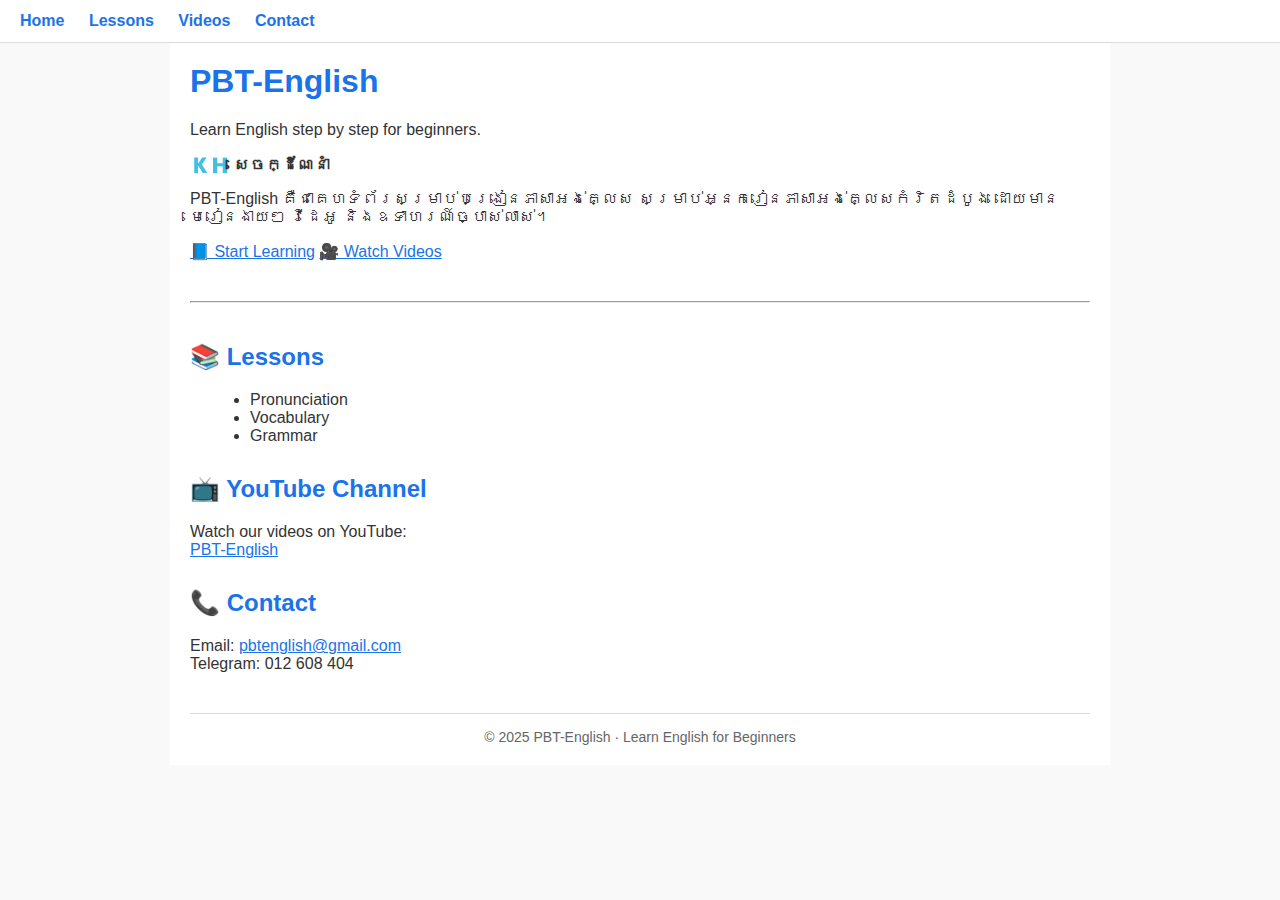
<file: index.html>
<!DOCTYPE html>
<html lang="en">
<head>
  <meta charset="UTF-8">
  <title>PBT-English</title>
  <meta name="viewport" content="width=device-width, initial-scale=1.0">

<link rel="stylesheet" href="style.css">

</head>
<body>

<nav>
  <a href="index.html">Home</a>
  <a href="lessons.html">Lessons</a>
  <a href="videos.html">Videos</a>
  <a href="contact.html">Contact</a>
</nav>

<div class="container">

<section class="hero">
  <h1>PBT-English</h1>
  <p class="hero-en">
    Learn English step by step for beginners.
  </p>

  <div class="khmer-box">
    <strong>🇰🇭 សេចក្ដីណែនាំ</strong>
    <p>
      PBT-English គឺជាគេហទំព័រសម្រាប់បង្រៀនភាសាអង់គ្លេស  
      សម្រាប់អ្នករៀនភាសាអង់គ្លេសកំរិតដំបូង ដោយមានមេរៀនងាយៗ  
      វីដេអូ និងឧទាហរណ៍ច្បាស់លាស់។
    </p>
  </div>

  <div class="hero-buttons">
<a href="lessons.html" class="btn-primary">📘 Start Learning</a>
<a href="videos.html" class="btn-secondary">🎥 Watch Videos</a>

  </div>
</section>


<hr>

<h2>📚 Lessons</h2>
<ul>
  <li>Pronunciation</li>
  <li>Vocabulary</li>
  <li>Grammar</li>
</ul>

<h2>📺 YouTube Channel</h2>
<p>
  Watch our videos on YouTube:<br>
  <a href="https://www.youtube.com/@PBT-English" target="_blank">PBT-English</a>
</p>

<h2>📞 Contact</h2>
<p>
  Email: <a href="mailto:pbtenglish@gmail.com">pbtenglish@gmail.com</a><br>
  Telegram: 012 608 404
</p>

<footer>
  © 2025 PBT-English · Learn English for Beginners
</footer>

</div>

</body>

</html>
</file>
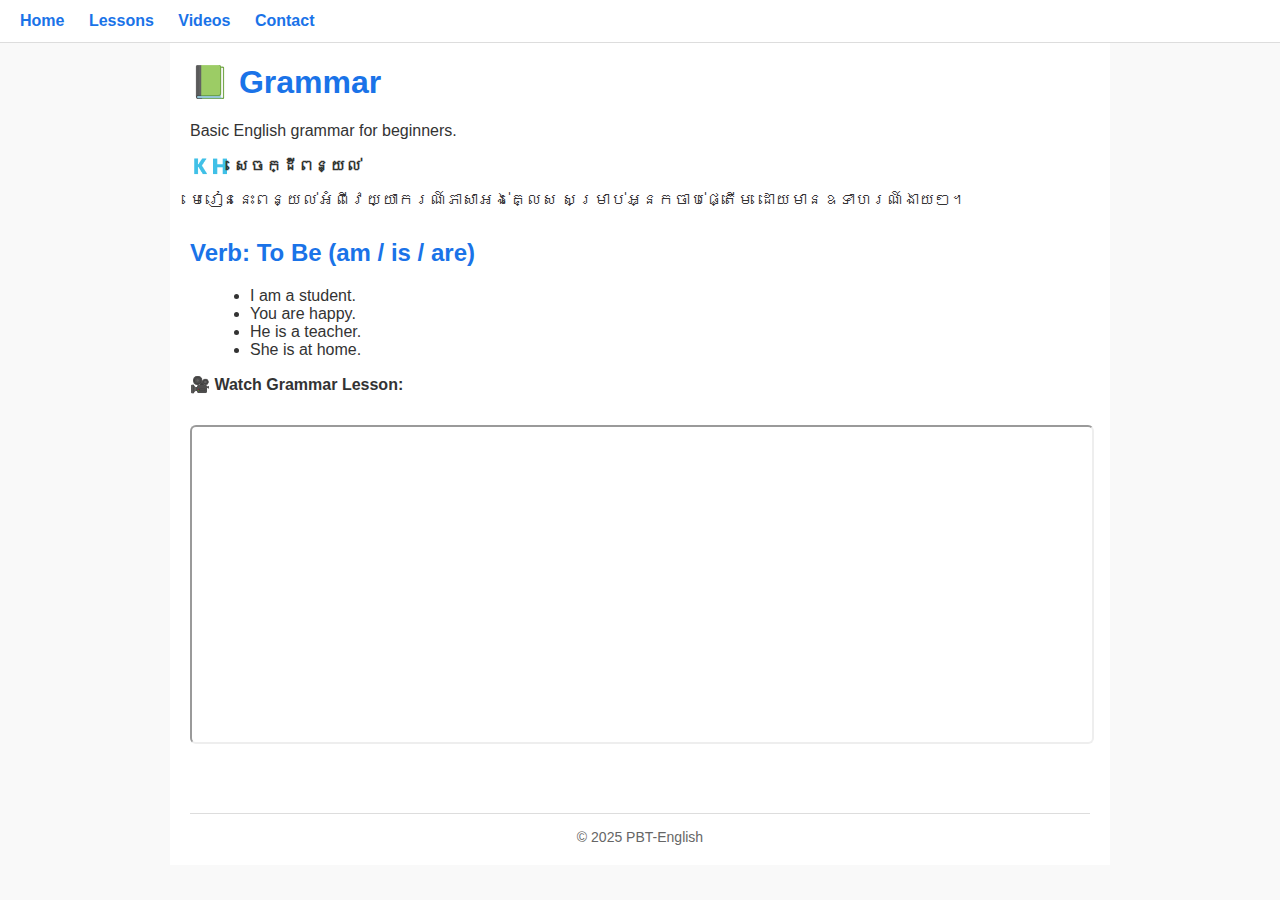
<file: grammar.html>
<!DOCTYPE html>
<html lang="en">
<head>
  <meta charset="UTF-8">
  <title>Grammar - PBT-English</title>
  <meta name="viewport" content="width=device-width, initial-scale=1.0">
  <link rel="stylesheet" href="style.css">
</head>

<body>

<nav>
  <a href="index.html">Home</a>
  <a href="lessons.html">Lessons</a>
  <a href="videos.html">Videos</a>
  <a href="contact.html">Contact</a>
</nav>

<div class="container">

<h1>📗 Grammar</h1>
<p>Basic English grammar for beginners.</p>

  <div class="khmer-box">
  <strong>🇰🇭 សេចក្ដីពន្យល់</strong>
  <p>
    មេរៀននេះពន្យល់អំពីវេយ្យាករណ៍ភាសាអង់គ្លេស  
    សម្រាប់អ្នកចាប់ផ្តើម ដោយមានឧទាហរណ៍ងាយៗ។
  </p>
</div>


<h2>Verb: To Be (am / is / are)</h2>
<ul>
  <li>I am a student.</li>
  <li>You are happy.</li>
  <li>He is a teacher.</li>
  <li>She is at home.</li>
</ul>

<p><strong>🎥 Watch Grammar Lesson:</strong></p>

<iframe width="100%" height="315"
src="https://www.youtube.com/embed/YOUR_GRAMMAR_VIDEO_ID"
allowfullscreen></iframe>

<footer>
  © 2025 PBT-English
</footer>

</div>

</body>
</html>
</file>
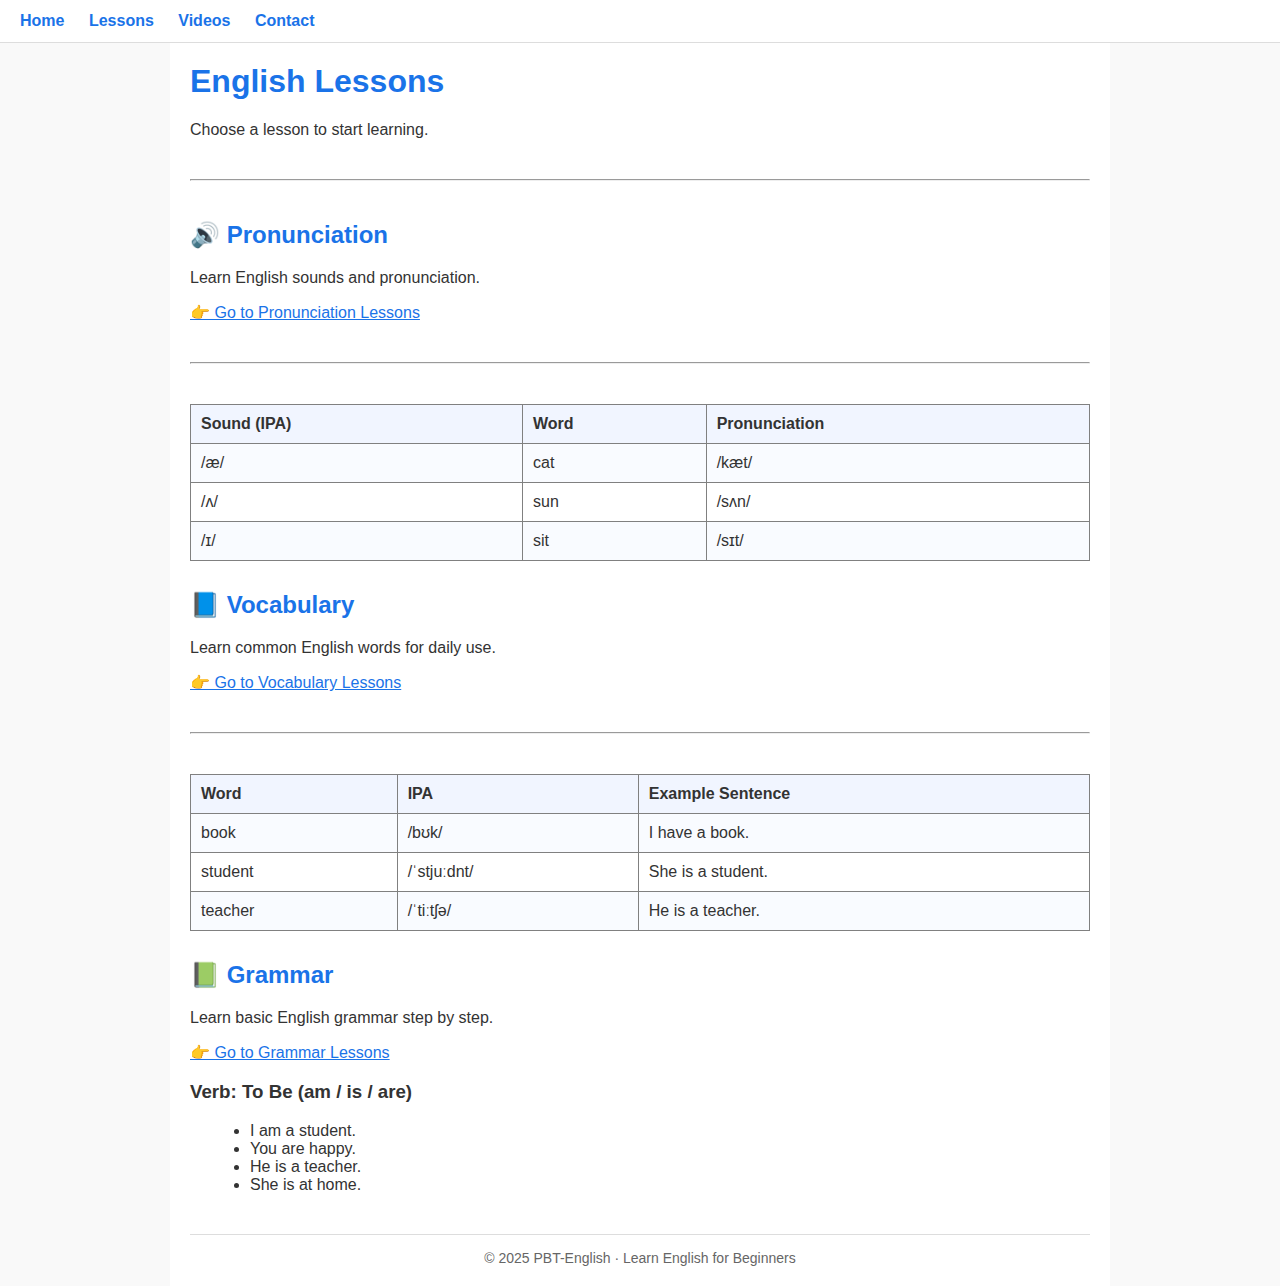
<file: lessons.html>
<!DOCTYPE html>
<html lang="en">
<head>
  <meta charset="UTF-8">
  <title>Lessons - PBT-English</title>
  <meta name="viewport" content="width=device-width, initial-scale=1.0">
  <link rel="stylesheet" href="style.css">
</head>

<body>

<nav>
  <a href="index.html">Home</a>
  <a href="lessons.html">Lessons</a>
  <a href="videos.html">Videos</a>
  <a href="contact.html">Contact</a>
</nav>

<div class="container">

  <h1>English Lessons</h1>
<p>Choose a lesson to start learning.</p>

<hr>

<h2>🔊 Pronunciation</h2>
<p>Learn English sounds and pronunciation.</p>
<a href="pronunciation.html">👉 Go to Pronunciation Lessons</a>

<hr>

<table border="1" cellpadding="8" cellspacing="0">
  <tr>
    <th>Sound (IPA)</th>
    <th>Word</th>
    <th>Pronunciation</th>
  </tr>
  <tr>
    <td>/æ/</td>
    <td>cat</td>
    <td>/kæt/</td>
  </tr>
  <tr>
    <td>/ʌ/</td>
    <td>sun</td>
    <td>/sʌn/</td>
  </tr>
  <tr>
    <td>/ɪ/</td>
    <td>sit</td>
    <td>/sɪt/</td>
  </tr>
</table>



<h2>📘 Vocabulary</h2>
<p>Learn common English words for daily use.</p>
<a href="vocabulary.html">👉 Go to Vocabulary Lessons</a>

<hr>

<table border="1" cellpadding="8" cellspacing="0">
  <tr>
    <th>Word</th>
    <th>IPA</th>
    <th>Example Sentence</th>
  </tr>
  <tr>
    <td>book</td>
    <td>/bʊk/</td>
    <td>I have a book.</td>
  </tr>
  <tr>
    <td>student</td>
    <td>/ˈstjuːdnt/</td>
    <td>She is a student.</td>
  </tr>
  <tr>
    <td>teacher</td>
    <td>/ˈtiːtʃə/</td>
    <td>He is a teacher.</td>
  </tr>
</table>


  <h2>📗 Grammar</h2>
<p>Learn basic English grammar step by step.</p>
<a href="grammar.html">👉 Go to Grammar Lessons</a>


<h3>Verb: To Be (am / is / are)</h3>

<ul>
  <li>I am a student.</li>
  <li>You are happy.</li>
  <li>He is a teacher.</li>
  <li>She is at home.</li>
</ul>

 

  <footer>
    © 2025 PBT-English · Learn English for Beginners
  </footer>

</div>

</body>
</html>
</file>
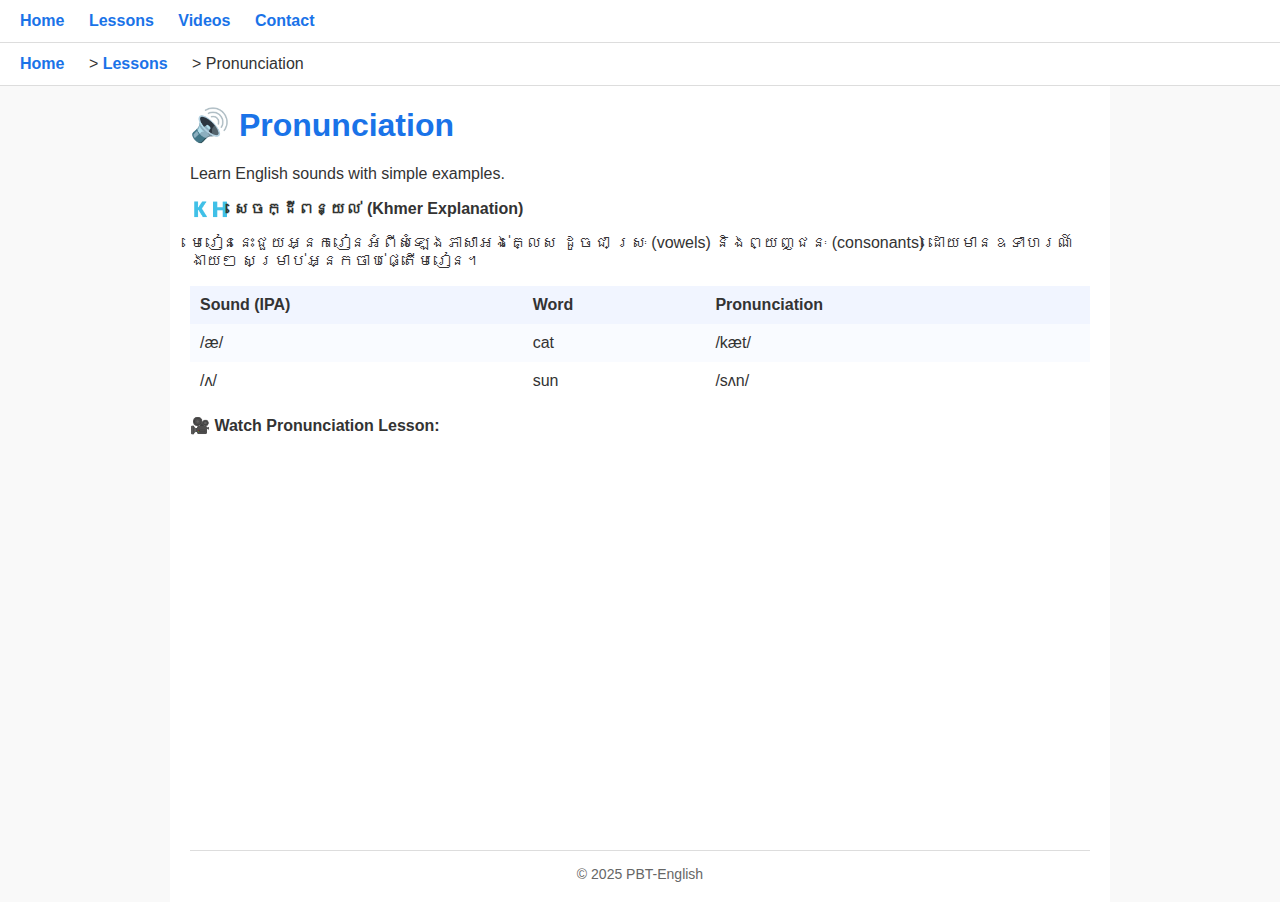
<file: pronunciation.html>
<!DOCTYPE html>
<html lang="en">
<head>
  <meta charset="UTF-8">
  <title>Pronunciation - PBT-English</title>
  <meta name="viewport" content="width=device-width, initial-scale=1.0">
  <link rel="stylesheet" href="style.css">
</head>

<body>

<nav>
  
  <a href="index.html">Home</a>
  <a href="lessons.html">Lessons</a>
  <a href="videos.html">Videos</a>
  <a href="contact.html">Contact</a>
</nav>

  <nav class="breadcrumb">
  <a href="index.html">Home</a> &gt;
  <a href="lessons.html">Lessons</a> &gt;
  <span>Pronunciation</span>
</nav>

<div class="container">


<h1>🔊 Pronunciation</h1>
<p>Learn English sounds with simple examples.</p>

  <div class="khmer-box">
  <strong>🇰🇭 សេចក្ដីពន្យល់ (Khmer Explanation)</strong>
  <p>
    មេរៀននេះជួយអ្នករៀនអំពីសំឡេងភាសាអង់គ្លេស  
    ដូចជា ស្រៈ (vowels) និងព្យញ្ជនៈ (consonants)  
    ដោយមានឧទាហរណ៍ងាយៗ សម្រាប់អ្នកចាប់ផ្តើមរៀន។
  </p>
</div>


<table>
  <tr>
    <th>Sound (IPA)</th>
    <th>Word</th>
    <th>Pronunciation</th>
  </tr>
  <tr>
    <td>/æ/</td>
    <td>cat</td>
    <td>/kæt/</td>
  </tr>
  <tr>
    <td>/ʌ/</td>
    <td>sun</td>
    <td>/sʌn/</td>
  </tr>
</table>

<p><strong>🎥 Watch Pronunciation Lesson:</strong></p>

<iframe width="100%" height="315"
src="https://www.youtube.com/embed/videoseries?si=o0E2WCa5uGW6Ug32&amp;list=PL5P5yZC7XCQv2hLk45c8m1XozMpZ1SHca" title="YouTube video player" frameborder="0" allow="accelerometer; autoplay; clipboard-write; encrypted-media; gyroscope; picture-in-picture; web-share" referrerpolicy="strict-origin-when-cross-origin"
allowfullscreen></iframe>

<footer>
  © 2025 PBT-English
</footer>

</div>

</body>
</html>
</file>
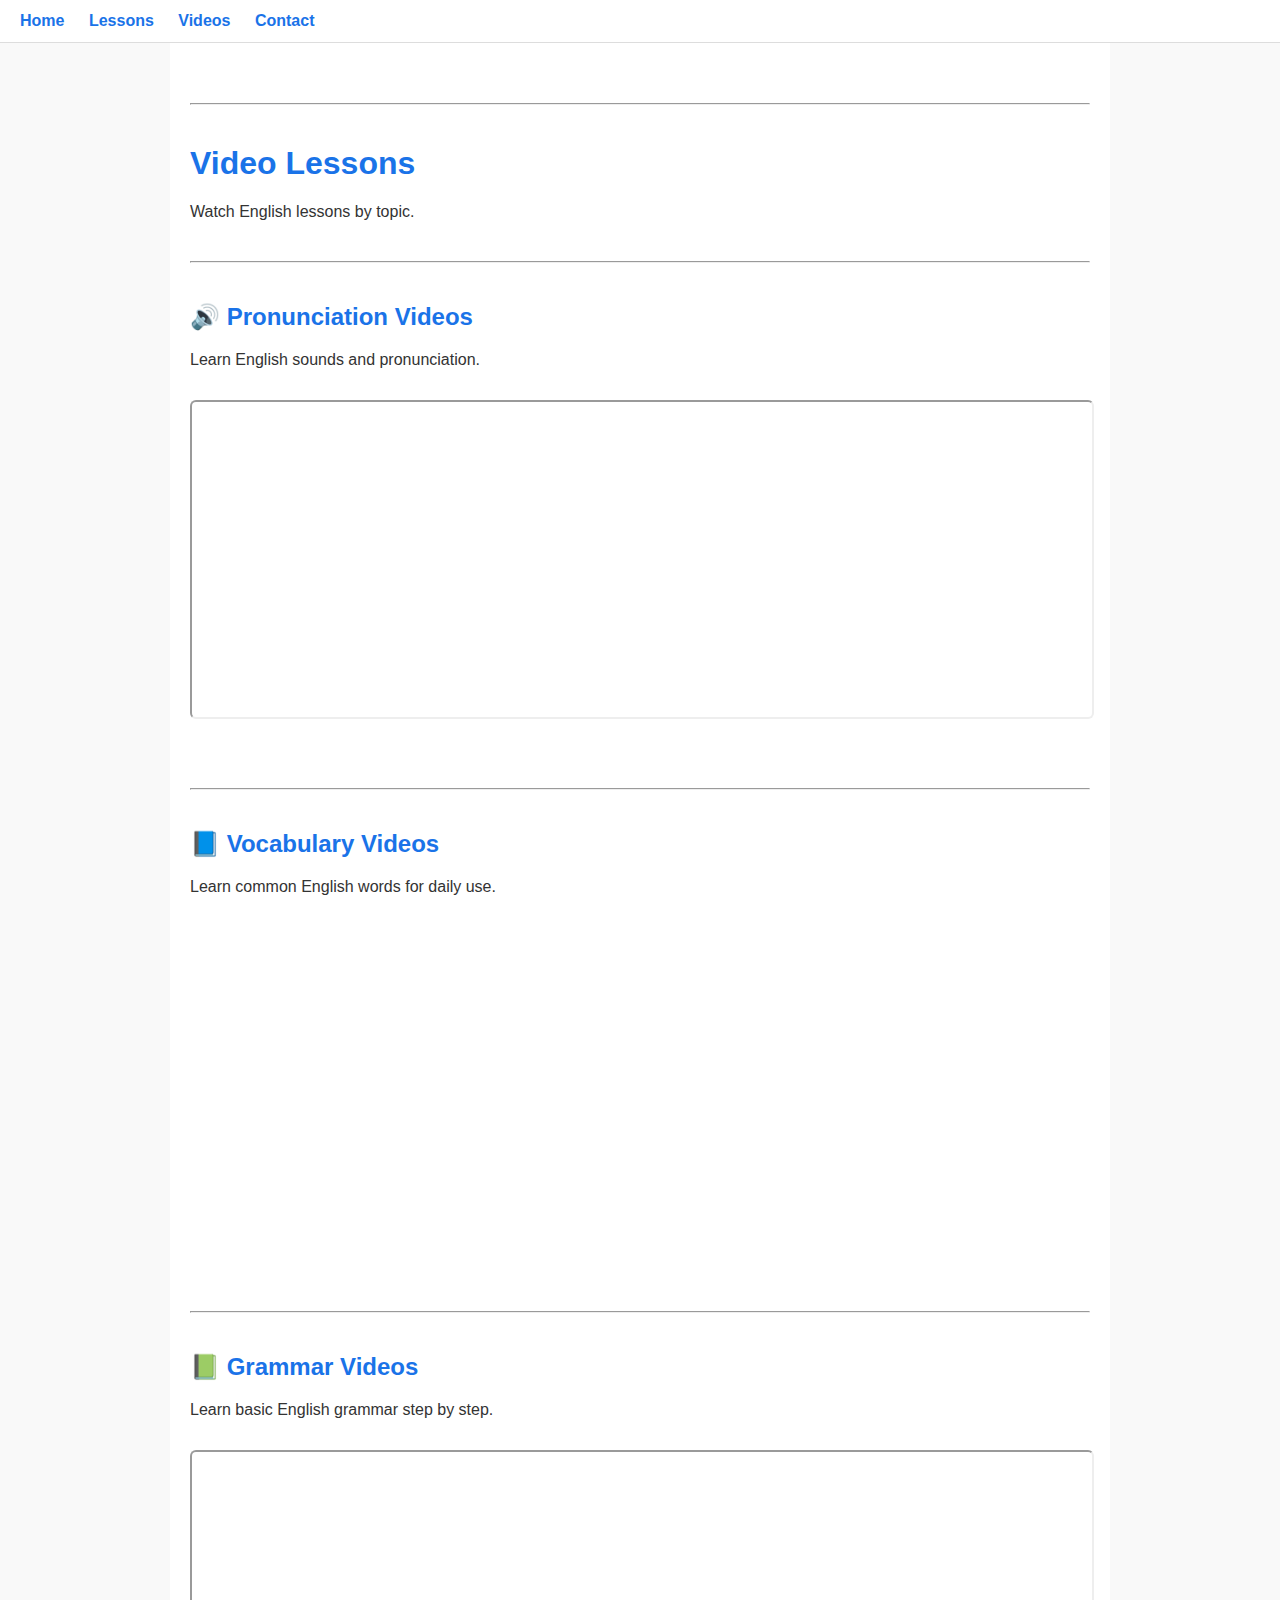
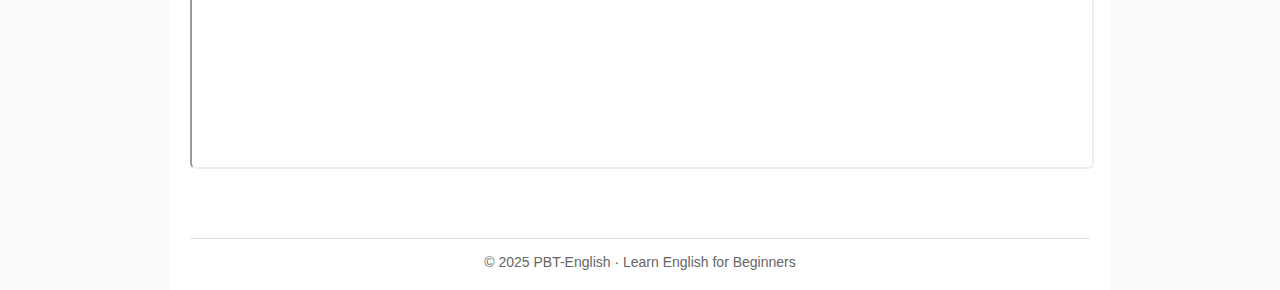
<file: videos.html>
<!DOCTYPE html>
<html lang="en">
<head>
  <meta charset="UTF-8">
  <title>Videos - PBT-English</title>
  <meta name="viewport" content="width=device-width, initial-scale=1.0">
  <link rel="stylesheet" href="style.css">
</head>
<body>

<nav>
  <a href="index.html">Home</a>
  <a href="lessons.html">Lessons</a>
  <a href="videos.html">Videos</a>
  <a href="contact.html">Contact</a>
</nav>

<div class="container">
  
<hr>

<h1>Video Lessons</h1>
<p>Watch English lessons by topic.</p>

<hr>

<h2>🔊 Pronunciation Videos</h2>
<p>Learn English sounds and pronunciation.</p>

<iframe width="100%" height="315"
src="https://www.youtube.com/embed/PRONUNCIATION_VIDEO_ID"
allowfullscreen></iframe>

<hr>

<h2>📘 Vocabulary Videos</h2>
<p>Learn common English words for daily use.</p>

<iframe width="100%" height="315"
src="https://www.youtube.com/embed/videoseries?si=1e_fjIohcpM3LHHS&amp;list=PL5P5yZC7XCQv2hLk45c8m1XozMpZ1SHca" title="YouTube video player" frameborder="0" allow="accelerometer; autoplay; clipboard-write; encrypted-media; gyroscope; picture-in-picture; web-share" referrerpolicy="strict-origin-when-cross-origin" 
allowfullscreen></iframe>

<hr>

<h2>📗 Grammar Videos</h2>
<p>Learn basic English grammar step by step.</p>

<iframe width="100%" height="315"
src="https://www.youtube.com/embed/GRAMMAR_VIDEO_ID"
allowfullscreen></iframe>

<footer>
    © 2025 PBT-English · Learn English for Beginners
  </footer>

</div>

</body>
</html>
</file>
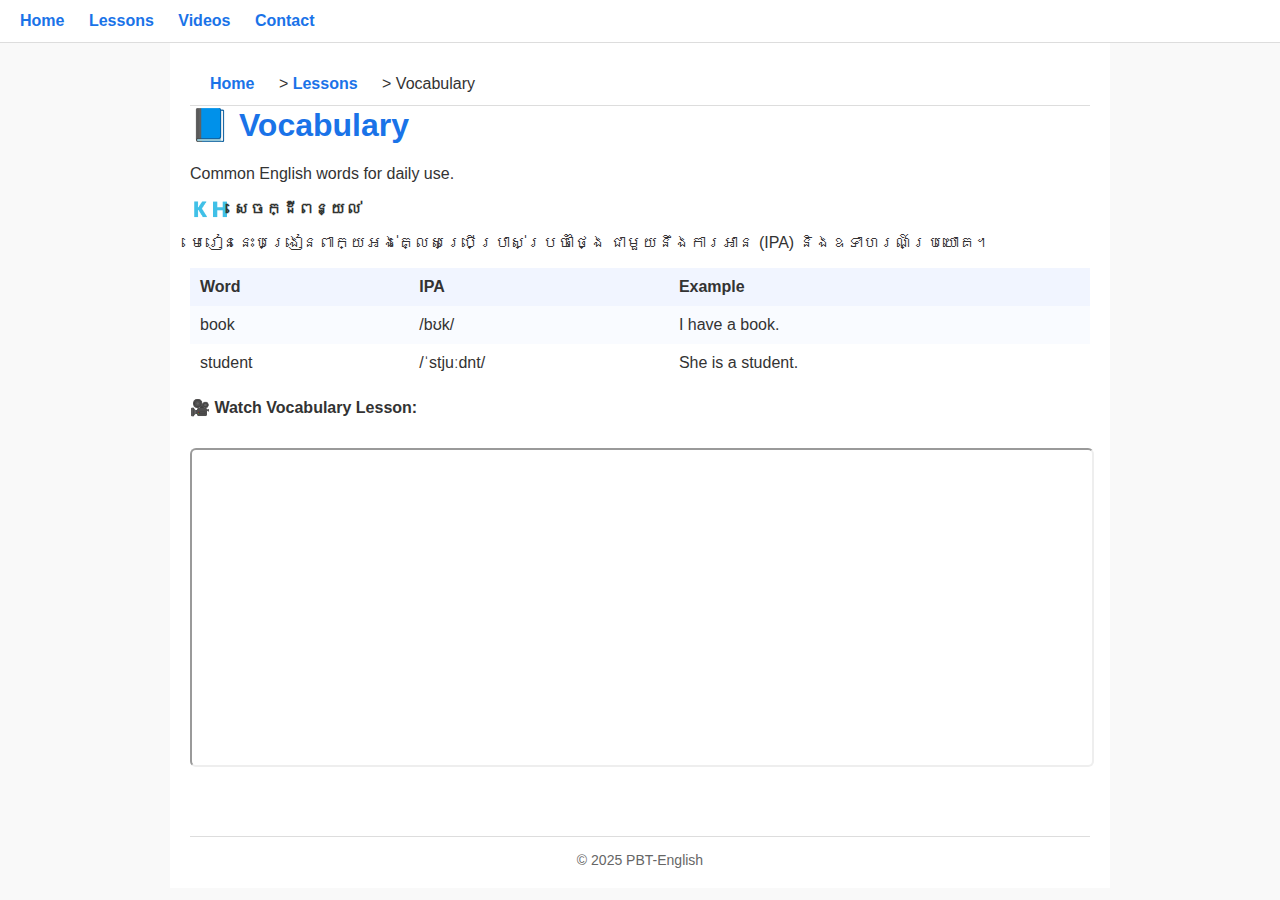
<file: vocabulary.html>
<!DOCTYPE html>
<html lang="en">
<head>
  <meta charset="UTF-8">
  <title>Vocabulary - PBT-English</title>
  <meta name="viewport" content="width=device-width, initial-scale=1.0">
  <link rel="stylesheet" href="style.css">
</head>

<body>

<nav>
  <a href="index.html">Home</a>
  <a href="lessons.html">Lessons</a>
  <a href="videos.html">Videos</a>
  <a href="contact.html">Contact</a>
</nav>

<div class="container">

<nav class="breadcrumb">
  <a href="index.html">Home</a> &gt;
  <a href="lessons.html">Lessons</a> &gt;
  <span>Vocabulary</span>
</nav>


<h1>📘 Vocabulary</h1>
<p>Common English words for daily use.</p>

  <div class="khmer-box">
  <strong>🇰🇭 សេចក្ដីពន្យល់</strong>
  <p>
    មេរៀននេះបង្រៀនពាក្យអង់គ្លេសប្រើប្រាស់ប្រចាំថ្ងៃ  
    ជាមួយនឹងការអាន (IPA) និងឧទាហរណ៍ប្រយោគ។
  </p>
</div>


<table>
  <tr>
    <th>Word</th>
    <th>IPA</th>
    <th>Example</th>
  </tr>
  <tr>
    <td>book</td>
    <td>/bʊk/</td>
    <td>I have a book.</td>
  </tr>
  <tr>
    <td>student</td>
    <td>/ˈstjuːdnt/</td>
    <td>She is a student.</td>
  </tr>
</table>

<p><strong>🎥 Watch Vocabulary Lesson:</strong></p>

<iframe width="100%" height="315"
src="https://www.youtube.com/embed/YOUR_VOCABULARY_VIDEO_ID"
allowfullscreen></iframe>

<footer>
  © 2025 PBT-English
</footer>

</div>

</body>
</html>
</file>
<file: style.css>
/* ===== General ===== */
body {
  font-family: Arial, Helvetica, sans-serif;
  margin: 0;
  padding: 0;
  background-color: #f9f9f9;
  color: #333;
}

/* Center content */
.container {
  max-width: 900px;
  margin: auto;
  padding: 20px;
  background: #ffffff;
}

/* ===== Navigation ===== */
nav {
  background-color: #ffffff;
  border-bottom: 1px solid #ddd;
  padding: 12px 20px;
}

nav a {
  margin-right: 20px;
  text-decoration: none;
  font-weight: bold;
  color: #1a73e8;
}

nav a:hover {
  text-decoration: underline;
}

/* ===== Headings ===== */
h1 {
  color: #1a73e8;
  margin-top: 0;
}

h2 {
  color: #1a73e8;
  margin-top: 30px;
}

/* ===== Lists ===== */
ul {
  margin-left: 20px;
}

/* ===== Links ===== */
a {
  color: #1a73e8;
}

/* ===== Footer ===== */
footer {
  margin-top: 40px;
  padding-top: 15px;
  border-top: 1px solid #ddd;
  font-size: 14px;
  color: #666;
  text-align: center;
}

table {
  width: 100%;
  border-collapse: collapse;
}

table tr:nth-child(even) {
  background-color: #f9fbff;
}

table tr:hover {
  background-color: #eef3ff;
}


th {
  background-color: #f1f5ff;
  text-align: left;
}

th, td {
  padding: 10px;
}
iframe {
  margin-top: 10px;
  border-radius: 6px;
  margin-top: 15px;
}
hr {
  margin: 40px 0;
}

iframe {
  margin-top: 15px;
  margin-bottom: 25px;
}
</file>
